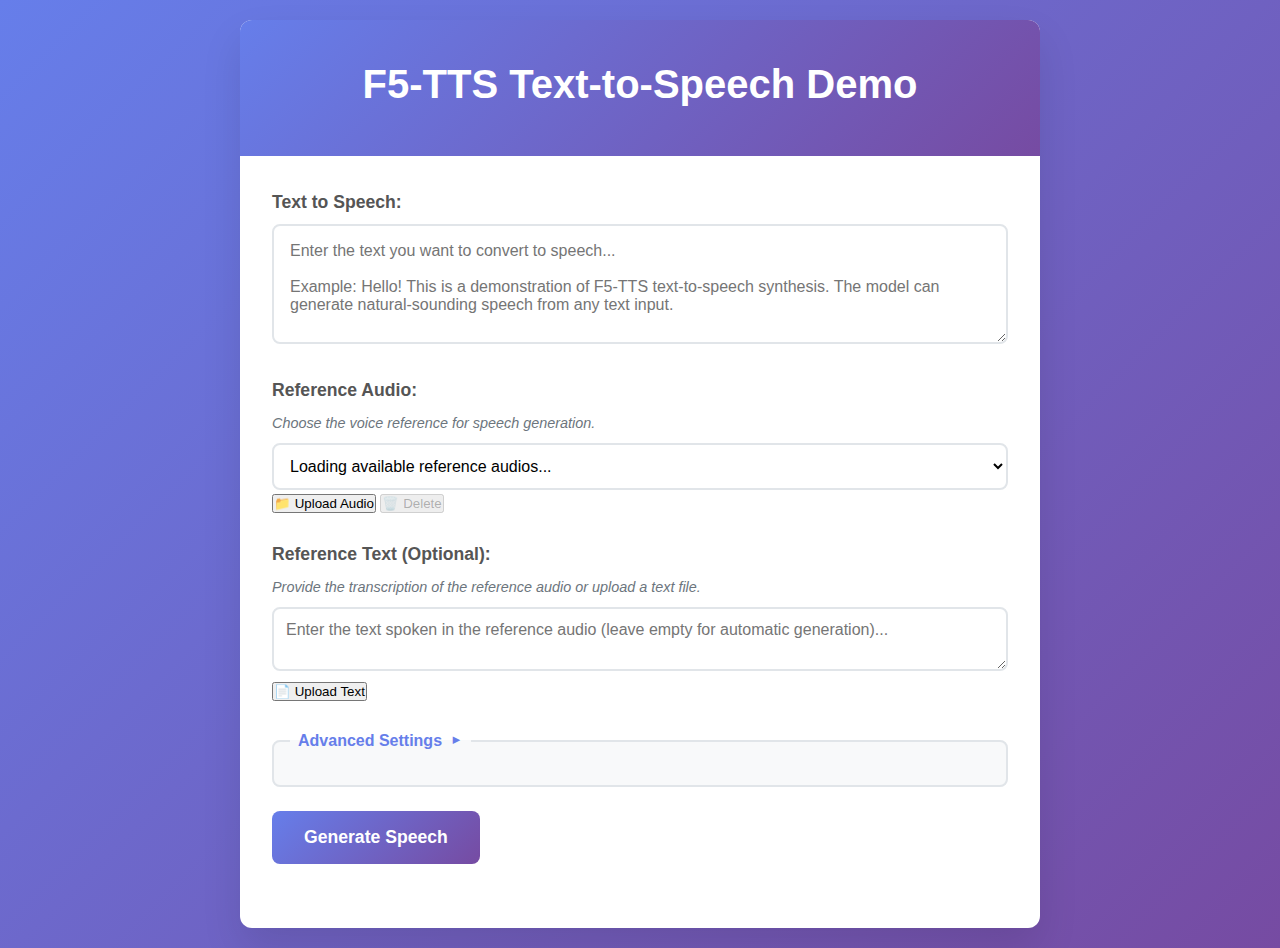
<file: static/index.html>
<!DOCTYPE html>
<html lang="en">
<head>
    <meta charset="UTF-8">
    <meta name="viewport" content="width=device-width, initial-scale=1.0">
    <title>F5-TTS Demo</title>
    <link rel="stylesheet" href="/static/main.css">
</head>
<body>
    <div class="container">
        <header>
            <h1>F5-TTS Text-to-Speech Demo</h1>
        </header>
        
        <main>
            <form id="tts-form" class="tts-form">
                <div class="input-group">
                    <label for="text-input">Text to Speech:</label>
                    <textarea 
                        id="text-input" 
                        name="gen_text" 
                        placeholder="Enter the text you want to convert to speech..."
                        rows="4"
                        required
                    ></textarea>
                </div>
                
                <div class="input-group">
                    <label for="ref-audio-select">Reference Audio:</label>
                    <p class="setting-description">Choose the voice reference for speech generation.</p>
                    <div class="ref-audio-controls">
                        <select id="ref-audio-select" name="ref_audio" class="ref-audio-select">
                            <option value="">Loading available reference audios...</option>
                        </select>
                        <button type="button" id="upload-btn" class="upload-btn">
                            <span class="upload-icon">📁</span>
                            Upload Audio
                        </button>
                        <button type="button" id="delete-btn" class="delete-btn" disabled>
                            <span class="delete-icon">🗑️</span>
                            Delete
                        </button>
                        <input type="file" id="ref-audio-upload" accept=".wav,.mp3,.flac,.m4a,.ogg" multiple style="display: none;">
                    </div>
                    
                    <div id="ref-audio-player-section" class="ref-audio-player-section" style="display: none;">
                        <audio id="ref-audio-player" controls>
                            Your browser does not support the audio element.
                        </audio>
                    </div>
                </div>
                
                <div class="input-group">
                    <label for="ref-text-input">Reference Text (Optional):</label>
                    <p class="setting-description">Provide the transcription of the reference audio or upload a text file.</p>
                    <div class="ref-text-controls">
                        <textarea 
                            id="ref-text-input" 
                            name="ref_text" 
                            placeholder="Enter the text spoken in the reference audio (leave empty for automatic generation)..."
                            rows="2"
                            class="ref-text-input"
                        ></textarea>
                        <button type="button" id="text-upload-btn" class="text-upload-btn">
                            <span class="upload-icon">📄</span>
                            Upload Text
                        </button>
                        <input type="file" id="text-file-upload" accept=".txt" multiple style="display: none;">
                    </div>
                </div>
                
                <fieldset class="advanced-settings collapsed">
                    <legend>Advanced Settings</legend>
                    
                    <div class="input-group">
                        <label for="speed-input">Speech Speed: <span id="speed-value">1.0</span>x</label>
                        <p class="setting-description">Adjust the speed of the audio.</p>
                        <input 
                            type="range" 
                            id="speed-input" 
                            name="speed" 
                            min="0.3" 
                            max="2.0" 
                            step="0.1" 
                            value="1.0"
                            class="speed-slider"
                        >
                        <div class="speed-labels">
                            <span>0.3x (Slow)</span>
                            <span>1.0x (Normal)</span>
                            <span>2.0x (Fast)</span>
                        </div>
                    </div>
                    
                    <div class="input-group">
                        <label for="nfe-input">NFE Steps: <span id="nfe-value">32</span></label>
                        <p class="setting-description">Set the number of denoising steps.</p>
                        <input 
                            type="range" 
                            id="nfe-input" 
                            name="nfe_steps" 
                            min="4" 
                            max="64" 
                            step="1" 
                            value="32"
                            class="nfe-slider"
                        >
                        <div class="nfe-labels">
                            <span>4 (Fast)</span>
                            <span>32 (Default)</span>
                            <span>64 (High Quality)</span>
                        </div>
                    </div>
                    
                    <div class="input-group">
                        <label for="crossfade-input">Cross-Fade Duration (s): <span id="crossfade-value">0.15</span></label>
                        <p class="setting-description">Set the duration of the cross-fade between audio clips.</p>
                        <input 
                            type="range" 
                            id="crossfade-input" 
                            name="crossfade_duration" 
                            min="0" 
                            max="1" 
                            step="0.01" 
                            value="0.15"
                            class="crossfade-slider"
                        >
                        <div class="crossfade-labels">
                            <span>0s (None)</span>
                            <span>0.15s (Default)</span>
                            <span>1s (Long)</span>
                        </div>
                    </div>
                    
                    <div class="input-group">
                        <div class="checkbox-container">
                            <input 
                                type="checkbox" 
                                id="remove-silence-input" 
                                name="remove_silence" 
                                class="remove-silence-checkbox"
                            >
                            <label for="remove-silence-input">Remove Silences</label>
                        </div>
                        <p class="setting-description">If undesired long silence(s) produced, turn on to automatically detect and crop.</p>
                    </div>
                    
                    <div class="input-group">
                        <div class="checkbox-container">
                            <input 
                                type="checkbox" 
                                id="randomize-seed-input" 
                                name="randomize_seed" 
                                class="randomize-seed-checkbox"
                                checked
                            >
                            <label for="randomize-seed-input">Randomize Seed</label>
                        </div>
                        <p class="setting-description">Check to use a random seed for each generation. Uncheck to use the seed specified.</p>
                        <div class="seed-input-container">
                            <label for="seed-input">Seed:</label>
                            <input 
                                type="number" 
                                id="seed-input" 
                                name="seed" 
                                min="0" 
                                max="2147483647" 
                                class="seed-input"
                                placeholder=""
                            >
                        </div>
                    </div>
                </fieldset>
                
                <button type="submit" id="generate-btn" class="generate-btn">
                    <span class="btn-text">Generate Speech</span>
                    <span class="spinner" style="display: none;">Loading...</span>
                </button>
            </form>
            
            <div id="result-section" class="result-section" style="display: none;">
                <h3>Generated Audio:</h3>
                <audio id="audio-player" controls>
                    Your browser does not support the audio element.
                </audio>
                <div class="audio-info">
                    <p id="audio-status"></p>
                </div>
            </div>
            
            <div id="error-section" class="error-section" style="display: none;">
                <h3>Error:</h3>
                <p id="error-message"></p>
            </div>
        </main>
    </div>
    
    <script src="/static/main.js"></script>
</body>
</html>
</file>
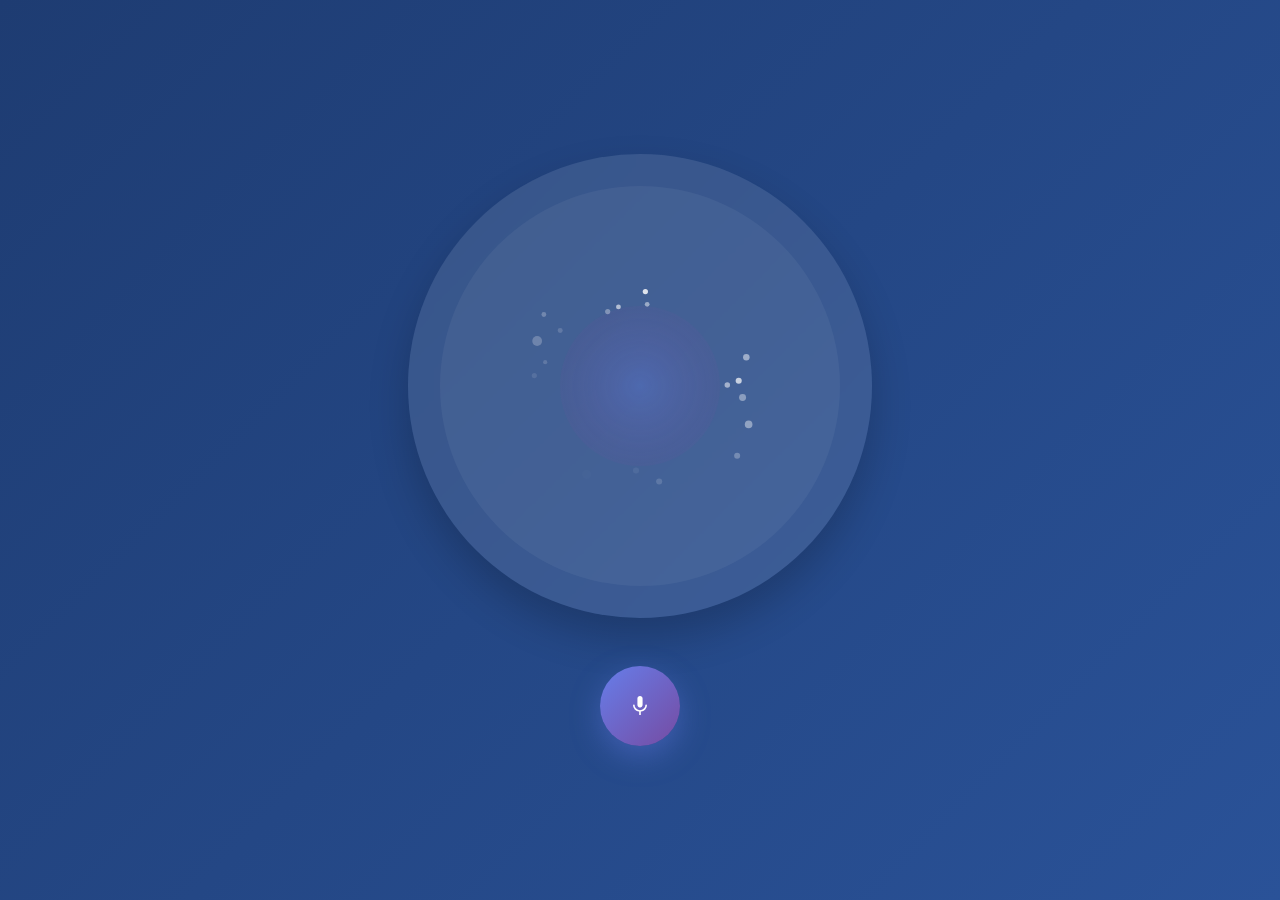
<file: static/conversation/index.html>
<!DOCTYPE html>
<html lang="en">
<head>
    <meta charset="UTF-8">
    <meta name="viewport" content="width=device-width, initial-scale=1.0">
    <title>AI Conversation</title>
    <link rel="stylesheet" href="https://fonts.googleapis.com/css2?family=Material+Symbols+Outlined:opsz,wght,FILL,GRAD@20..48,100..700,0..1,-50..200" />
    <link rel="stylesheet" href="/static/conversation/main.css">
</head>
<body>
    <!-- Hidden preloader for Material Icons -->
    <div style="position: absolute; left: -9999px; visibility: hidden;">
        <span class="material-symbols-outlined">mic</span>
        <span class="material-symbols-outlined">mic_off</span>
        <span class="material-symbols-outlined">volume_up</span>
        <span class="material-symbols-outlined">pause</span>
    </div>
    
    <div class="container">
        <div class="canvas-container">
            <canvas id="animation-canvas" width="400" height="400"></canvas>
        </div>
        
        <div class="controls">
            <button id="mic-button" class="mic-button">
                <span class="material-symbols-outlined">mic</span>
            </button>
        </div>
    </div>
    
    <script src="/static/conversation/main.js"></script>
</body>
</html>
</file>
<file: static/main.css>
* {
    margin: 0;
    padding: 0;
    box-sizing: border-box;
}

body {
    font-family: -apple-system, BlinkMacSystemFont, 'Segoe UI', Roboto, Oxygen, Ubuntu, Cantarell, sans-serif;
    line-height: 1.6;
    color: #333;
    background: linear-gradient(135deg, #667eea 0%, #764ba2 100%);
    min-height: 100vh;
    padding: 20px;
}

.container {
    max-width: 800px;
    margin: 0 auto;
    background: white;
    border-radius: 12px;
    box-shadow: 0 20px 40px rgba(0, 0, 0, 0.1);
    overflow: hidden;
}

header {
    background: linear-gradient(135deg, #667eea 0%, #764ba2 100%);
    color: white;
    padding: 2rem;
    text-align: center;
}

header h1 {
    font-size: 2.5rem;
    margin-bottom: 0.5rem;
    font-weight: 700;
}

header p {
    font-size: 1.1rem;
    opacity: 0.9;
}

main {
    padding: 2rem;
}

.tts-form {
    margin-bottom: 2rem;
}

.input-group {
    margin-bottom: 1.5rem;
}

.input-group label {
    display: block;
    margin-bottom: 0.5rem;
    font-weight: 600;
    color: #555;
    font-size: 1.1rem;
}

#text-input {
    width: 100%;
    padding: 1rem;
    border: 2px solid #e1e5e9;
    border-radius: 8px;
    font-size: 1rem;
    font-family: inherit;
    resize: vertical;
    min-height: 120px;
    transition: border-color 0.3s ease, box-shadow 0.3s ease;
}

#text-input:focus {
    outline: none;
    border-color: #667eea;
    box-shadow: 0 0 0 3px rgba(102, 126, 234, 0.1);
}

.speed-slider,
.nfe-slider,
.crossfade-slider {
    width: 100%;
    height: 6px;
    border-radius: 3px;
    background: #e1e5e9;
    outline: none;
    -webkit-appearance: none;
    margin: 0.5rem 0;
}

.speed-slider::-webkit-slider-thumb,
.nfe-slider::-webkit-slider-thumb,
.crossfade-slider::-webkit-slider-thumb {
    -webkit-appearance: none;
    appearance: none;
    width: 20px;
    height: 20px;
    border-radius: 50%;
    background: linear-gradient(135deg, #667eea 0%, #764ba2 100%);
    cursor: pointer;
    border: 2px solid white;
    box-shadow: 0 2px 6px rgba(0, 0, 0, 0.2);
}

.speed-slider::-moz-range-thumb,
.nfe-slider::-moz-range-thumb,
.crossfade-slider::-moz-range-thumb {
    width: 20px;
    height: 20px;
    border-radius: 50%;
    background: linear-gradient(135deg, #667eea 0%, #764ba2 100%);
    cursor: pointer;
    border: 2px solid white;
    box-shadow: 0 2px 6px rgba(0, 0, 0, 0.2);
}

.speed-slider::-webkit-slider-track,
.nfe-slider::-webkit-slider-track,
.crossfade-slider::-webkit-slider-track {
    width: 100%;
    height: 6px;
    border-radius: 3px;
    background: #e1e5e9;
}

.speed-labels,
.nfe-labels,
.crossfade-labels {
    display: flex;
    justify-content: space-between;
    font-size: 0.85rem;
    color: #6c757d;
    margin-top: 0.25rem;
}

#speed-value,
#nfe-value,
#crossfade-value {
    font-weight: 600;
    color: #667eea;
}

.setting-description {
    font-size: 0.9rem;
    color: #6c757d;
    margin: 0.25rem 0 0.5rem 0;
    font-style: italic;
}

.ref-audio-select {
    width: 100%;
    padding: 0.75rem;
    border: 2px solid #e1e5e9;
    border-radius: 8px;
    font-size: 1rem;
    font-family: inherit;
    background: white;
    cursor: pointer;
    transition: border-color 0.3s ease, box-shadow 0.3s ease;
}

.ref-audio-select:focus {
    outline: none;
    border-color: #667eea;
    box-shadow: 0 0 0 3px rgba(102, 126, 234, 0.1);
}

.ref-audio-select:disabled {
    background: #f8f9fa;
    color: #6c757d;
    cursor: not-allowed;
}

.ref-text-input {
    width: 100%;
    padding: 0.75rem;
    border: 2px solid #e1e5e9;
    border-radius: 8px;
    font-size: 1rem;
    font-family: inherit;
    resize: vertical;
    min-height: 60px;
    transition: border-color 0.3s ease, box-shadow 0.3s ease;
}

.ref-text-input:focus {
    outline: none;
    border-color: #667eea;
    box-shadow: 0 0 0 3px rgba(102, 126, 234, 0.1);
}

.ref-audio-player-section {
    background: #f8f9fa;
    padding: 1rem;
    border-radius: 8px;
    border: 1px solid #e9ecef;
    margin-top: 1rem;
}

#ref-audio-player {
    width: 100%;
    border-radius: 4px;
}

.advanced-settings {
    border: 2px solid #e1e5e9;
    border-radius: 8px;
    padding: 1rem;
    margin: 1.5rem 0;
    background: #f8f9fa;
    transition: all 0.3s ease;
}

.advanced-settings:hover {
    border-color: #667eea;
    background: #f0f4ff;
}

.advanced-settings legend {
    font-weight: 600;
    color: #667eea;
    padding: 0 0.5rem;
    cursor: pointer;
    user-select: none;
    position: relative;
    display: flex;
    align-items: center;
    font-size: 1rem;
}

.advanced-settings legend::after {
    content: "▼";
    margin-left: 0.5rem;
    font-size: 0.8rem;
    transition: transform 0.3s ease;
}

.advanced-settings.collapsed legend::after {
    transform: rotate(-90deg);
}

.advanced-settings.collapsed .input-group {
    display: none;
}

.advanced-settings .input-group {
    margin-top: 1rem;
    margin-bottom: 0;
}

.generate-btn {
    background: linear-gradient(135deg, #667eea 0%, #764ba2 100%);
    color: white;
    border: none;
    padding: 1rem 2rem;
    font-size: 1.1rem;
    font-weight: 600;
    border-radius: 8px;
    cursor: pointer;
    transition: transform 0.2s ease, box-shadow 0.2s ease;
    display: flex;
    align-items: center;
    gap: 0.5rem;
    min-width: 180px;
    justify-content: center;
}

.generate-btn:hover:not(:disabled) {
    transform: translateY(-2px);
    box-shadow: 0 10px 25px rgba(102, 126, 234, 0.3);
}

.generate-btn:active {
    transform: translateY(0);
}

.generate-btn:disabled {
    opacity: 0.7;
    cursor: not-allowed;
    transform: none;
}

.spinner {
    animation: spin 1s linear infinite;
    font-size: 1.2rem;
}

@keyframes spin {
    0% { transform: rotate(0deg); }
    100% { transform: rotate(360deg); }
}

.result-section {
    background: #f8f9fa;
    padding: 1.5rem;
    border-radius: 8px;
    border: 1px solid #e9ecef;
    margin-top: 2rem;
}

.result-section h3 {
    color: #28a745;
    margin-bottom: 1rem;
    font-size: 1.3rem;
}

#audio-player {
    width: 100%;
    margin-bottom: 1rem;
    border-radius: 4px;
}

.audio-info p {
    color: #6c757d;
    font-size: 0.9rem;
    margin: 0;
}

.error-section {
    background: #f8d7da;
    color: #721c24;
    padding: 1.5rem;
    border-radius: 8px;
    border: 1px solid #f5c6cb;
    margin-top: 2rem;
}

.error-section h3 {
    color: #721c24;
    margin-bottom: 0.5rem;
    font-size: 1.2rem;
}

.error-section p {
    margin: 0;
    font-size: 0.95rem;
}

@media (max-width: 768px) {
    body {
        padding: 10px;
    }
    
    header {
        padding: 1.5rem;
    }
    
    header h1 {
        font-size: 2rem;
    }
    
    main {
        padding: 1.5rem;
    }
    
    .generate-btn {
        width: 100%;
        justify-content: center;
    }
}

@media (max-width: 480px) {
    header h1 {
        font-size: 1.8rem;
    }
    
    header p {
        font-size: 1rem;
    }
    
    main {
        padding: 1rem;
    }
    
    #text-input {
        min-height: 100px;
    }
}
</file>
<file: static/conversation/main.css>
* {
    margin: 0;
    padding: 0;
    box-sizing: border-box;
}

body {
    font-family: -apple-system, BlinkMacSystemFont, 'Segoe UI', Roboto, Oxygen, Ubuntu, Cantarell, sans-serif;
    background: linear-gradient(135deg, #1e3c72 0%, #2a5298 100%);
    min-height: 100vh;
    display: flex;
    justify-content: center;
    align-items: center;
    overflow: hidden;
}

.container {
    display: flex;
    flex-direction: column;
    align-items: center;
    gap: 3rem;
}

.canvas-container {
    position: relative;
    border-radius: 50%;
    background: rgba(255, 255, 255, 0.1);
    backdrop-filter: blur(10px);
    padding: 2rem;
    box-shadow: 0 20px 40px rgba(0, 0, 0, 0.2);
}

#animation-canvas {
    border-radius: 50%;
    background: rgba(255, 255, 255, 0.05);
    display: block;
}

.controls {
    display: flex;
    justify-content: center;
    align-items: center;
}

.mic-button {
    width: 80px;
    height: 80px;
    border-radius: 50%;
    border: none;
    background: linear-gradient(135deg, #667eea 0%, #764ba2 100%);
    color: white;
    cursor: pointer;
    display: flex;
    justify-content: center;
    align-items: center;
    font-size: 2rem;
    box-shadow: 0 10px 30px rgba(102, 126, 234, 0.4);
    transition: all 0.3s ease;
    position: relative;
    overflow: hidden;
}

.mic-button:hover {
    transform: translateY(-3px) scale(1.05);
    box-shadow: 0 15px 40px rgba(102, 126, 234, 0.6);
}

.mic-button:active {
    transform: translateY(-1px) scale(1.02);
}

.mic-button.recording {
    background: linear-gradient(135deg, #ff4757 0%, #ff3742 100%);
    animation: pulse 1.5s ease-in-out infinite;
    box-shadow: 0 10px 30px rgba(255, 71, 87, 0.4);
}

.mic-button.processing {
    background: linear-gradient(135deg, #ffa502 0%, #ff6348 100%);
    animation: spin 2s linear infinite;
    box-shadow: 0 10px 30px rgba(255, 165, 2, 0.4);
}

@keyframes pulse {
    0%, 100% {
        transform: translateY(-3px) scale(1.05);
    }
    50% {
        transform: translateY(-3px) scale(1.1);
    }
}

@keyframes spin {
    0% {
        transform: rotate(0deg);
    }
    100% {
        transform: rotate(360deg);
    }
}

.material-symbols-outlined {
    font-variation-settings:
        'FILL' 1,
        'wght' 400,
        'GRAD' 0,
        'opsz' 48;
}

/* Responsive design */
@media (max-width: 768px) {
    .container {
        gap: 2rem;
    }
    
    .canvas-container {
        padding: 1.5rem;
    }
    
    #animation-canvas {
        width: 300px;
        height: 300px;
    }
    
    .mic-button {
        width: 70px;
        height: 70px;
        font-size: 1.8rem;
    }
}

@media (max-width: 480px) {
    #animation-canvas {
        width: 250px;
        height: 250px;
    }
    
    .mic-button {
        width: 60px;
        height: 60px;
        font-size: 1.5rem;
    }
}
</file>
